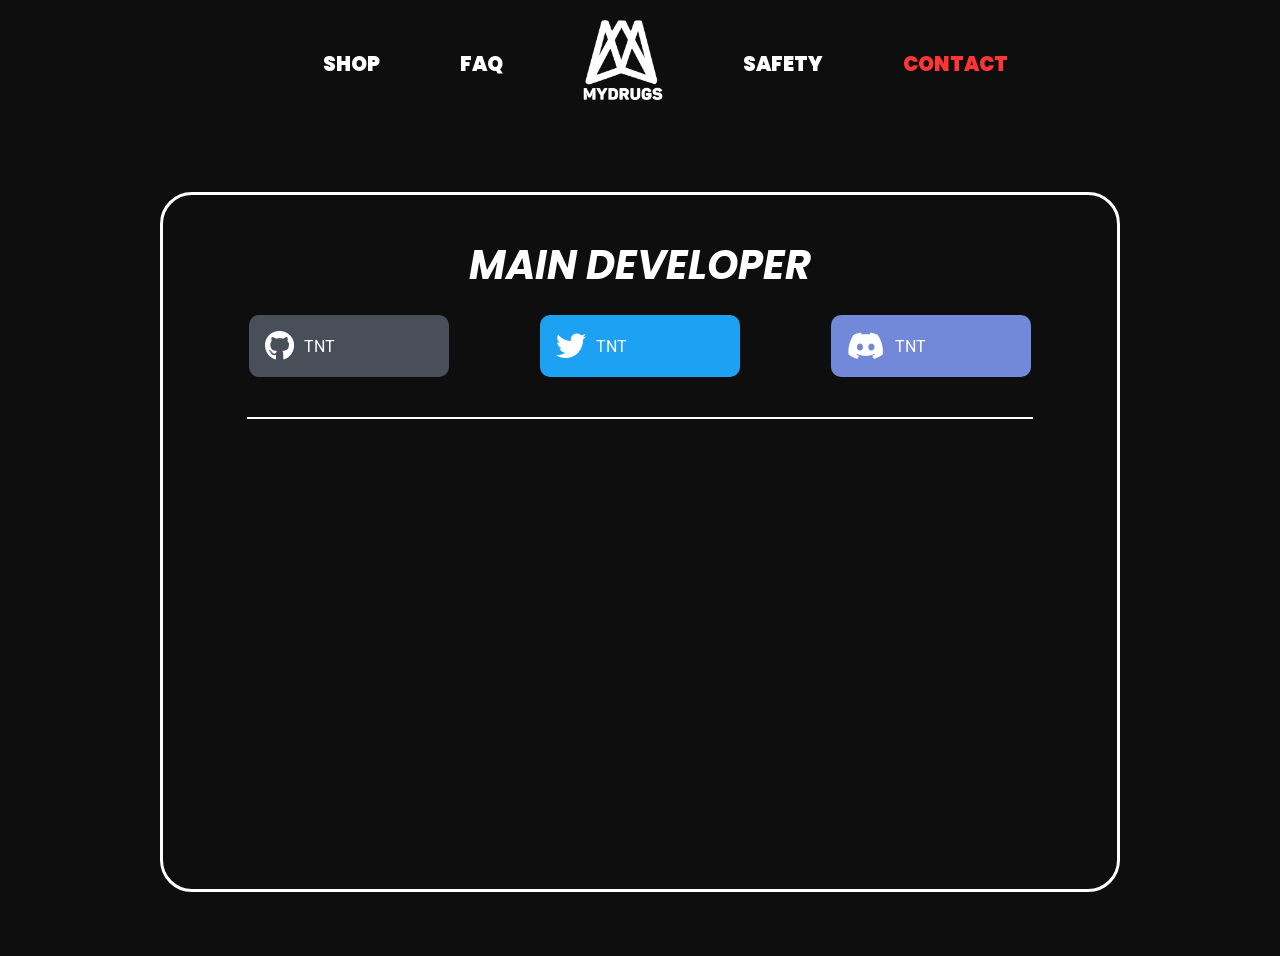
<file: contact.html>
<!DOCTYPE html>
<html lang="pt-BR">

<head>
  <meta charset="UTF-8">
  <meta http-equiv="X-UA-Compatible" content="IE=edge">
  <meta name="viewport" content="width=device-width, initial-scale=1.0">
  <link href="https://cdnjs.cloudflare.com/ajax/libs/font-awesome/5.13.0/css/all.min.css" rel="stylesheet">
  <link rel="shortcut icon" href="img/favicon.ico" type="image/x-icon">
  <link rel="stylesheet" href="./css/contact.css">
  <title>Contact</title>
</head>

<body>
  <div class="fixed">
    <navbar id="nav">
      <div class="navbar_container">
        <div class="container-mobile">
          <button id="btn-mobile"><span id="hamburger"></span></button>
          <div class="logo-mobile">
            <a href="index.html"><img src="./img/logos/WhiteLogo.png" class="logo-mobile" alt="Logo MyDrugs"></a>
          </div>
        </div>
        <ul id="menu">
          <li class="home-mobile">
            <a href="index.html" id="close">home</a>
          </li>
          <li class="navbar_items">
            <a href="shop.html" class="blue" id="close">shop</a>
          </li>
          <li class="navbar_items">
            <a href="faq.html" class="green" id="close">faq</a>
          </li>
          <li id="logo-mobile">
            <a href="index.html"><img src="./img/logos/WhiteLogo.png" id="#logo-mobile " class="logo"
                alt="Logo MyDrugs"></a>
          </li>
          <li class="navbar_items">
            <a href="safety.html" class="purple" id="close">safety</a>
          </li>
          <li class="navbar_items">
            <a href="contact.html" class="red" id="close">contact</a>
          </li>
        </ul>
      </div>
    </navbar>
  </div>
  <section>
    <div class="card_shop2">
      <h1>Main Developer</h1>
      <div class="container_contact">

        <div class="github">
          <a href="Message.html" target="_blank"><i class="fab fa-github"></i>TNT</a>

        </div>
        <div class="twitter">
          <a href="Message.html" target="_blank"><i class="fab fa-twitter"></i>TNT</a>
        </div>
        <div class="discord">
          <a href="Message.html" target="_blank"><i class="fab fa-discord"></i>TNT</a>
        </div>
      </div>
      <h2></h2>
      
  </section>
  <script src="./js/mobile.js"></script>
</body>

</html>
</file>
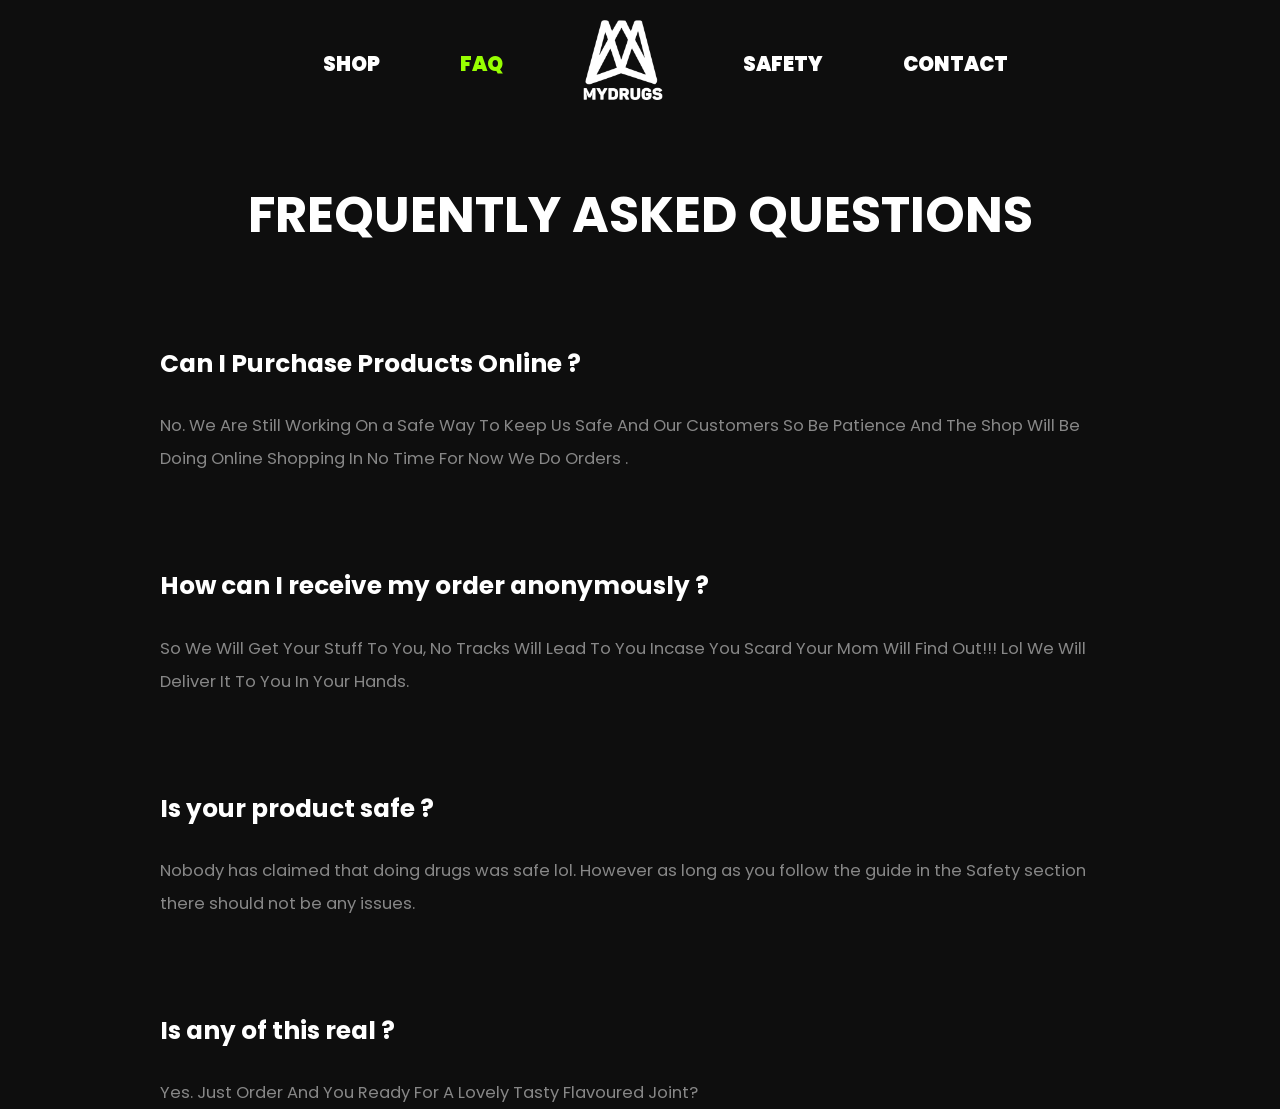
<file: faq.html>
<!DOCTYPE html>
<html lang="pt-BR">

<head>
  <meta charset="UTF-8">
  <meta http-equiv="X-UA-Compatible" content="IE=edge">
  <meta name="viewport" content="width=device-width, initial-scale=1.0">
  <link rel="shortcut icon" href="img/favicon.ico" type="image/x-icon">
  <link rel="stylesheet" href="./css/faq.css">
  <title>Faq</title>
</head>

<body>
  <div class="fixed">
    <navbar id="nav">
      <div class="navbar_container">
        <div class="container-mobile">
          <button id="btn-mobile"><span id="hamburger"></span></button>
          <div class="logo-mobile">
            <a href="index.html"><img src="./img/logos/WhiteLogo.png" class="logo-mobile" alt="Logo MyDrugs"></a>
          </div>
        </div>
        <ul id="menu">
          <li class="home-mobile">
            <a href="index.html"id="close">home</a>
          </li>
          <li class="navbar_items">
            <a href="shop.html" class="blue" id="close">shop</a>
          </li>
          <li class="navbar_items">
            <a href="faq.html" class="green" id="close">faq</a>
          </li>
          <li id="logo-mobile">
            <a href="index.html"><img src="./img/logos/WhiteLogo.png" id="logo-mobile" class="logo" alt="Logo MyDrugs"></a>
          </li>
          <li class="navbar_items">
            <a href="safety.html" class="purple" id="close">safety</a>
          </li>
          <li class="navbar_items">
            <a href="contact.html" class="red" id="close">contact</a>
          </li>
        </ul>
      </div>
    </navbar>
  </div>

  <div class="titulo-principal">
    <h1>Frequently Asked Questions</h1>
  </div>
  <div class="container">
    <div class="perguntas-faq">
      <h2>Can I Purchase Products Online ?</h2>

      <div class="paragrafos">
        <p>No. We Are Still Working On a Safe Way To Keep Us Safe And Our Customers So Be Patience And The Shop
          Will Be Doing Online Shopping In No Time For Now We Do Orders .</p>
      </div>

      <div class="perguntas-faq">
        <h2>How can I receive my order anonymously ?</h2>

        <div class="paragrafos">
          <p>So We Will Get Your Stuff To You, No Tracks Will Lead To You Incase You Scard Your Mom Will Find
            Out!!! Lol We Will Deliver It To You In Your Hands.
          </p>
        </div>

          <div class="perguntas-faq">
            <h2>Is your product safe ?</h2>

            <div class="paragrafos">
              <p>Nobody has claimed that doing drugs was safe lol. However as long as you follow the guide in the Safety
                section there should not be any issues.</p>
            </div>

            <div class="perguntas-faq">
              <h2>Is any of this real ?</h2>

              <div class="paragrafos">
                <p>Yes. Just Order And You Ready For A Lovely Tasty Flavoured Joint?</p>
              </div>

            </div>

<script src="./js/mobile.js"></script>
</body>

</html>
</file>
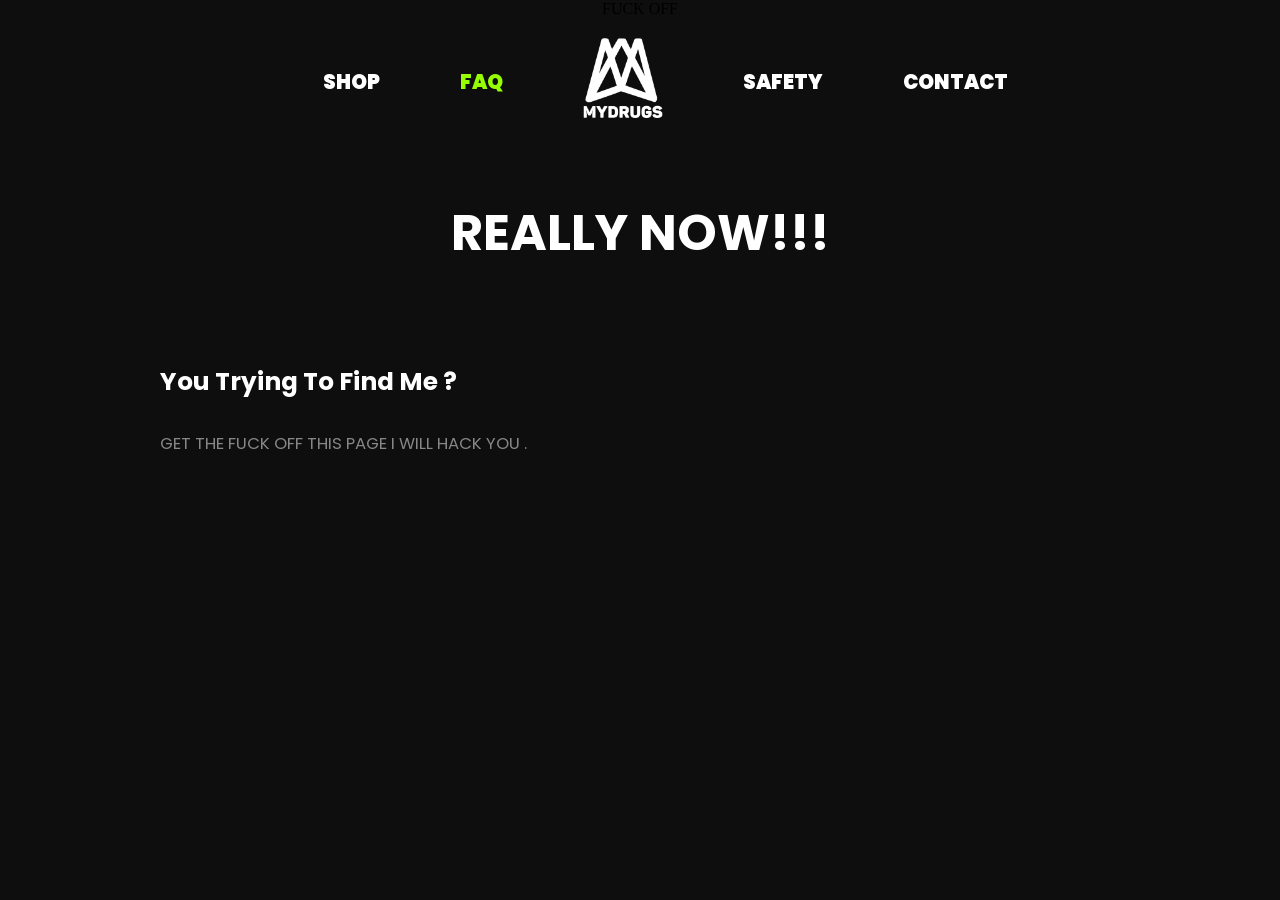
<file: Message.html>
<!DOCTYPE html>
<html lang="pt-BR">

<head>
  <meta charset="UTF-8">
  <meta http-equiv="X-UA-Compatible" content="IE=edge">
  <meta name="viewport" content="width=device-width, initial-scale=1.0">
  <link rel="shortcut icon" href="img/favicon.ico" type="image/x-icon">
  <link rel="stylesheet" href="./css/Message.css">
<head>
    <tilte>FUCK OFF</tilte>
</head>
<body>
    <div class="fixed">
      <navbar id="nav">
        <div class="navbar_container">
          <div class="container-mobile">
            <button id="btn-mobile"><span id="hamburger"></span></button>
            <div class="logo-mobile">
              <a href="index.html"><img src="./img/logos/WhiteLogo.png" class="logo-mobile" alt="Logo MyDrugs"></a>
            </div>
          </div>
          <ul id="menu">
            <li class="home-mobile">
              <a href="index.html"id="close">home</a>
            </li>
            <li class="navbar_items">
              <a href="shop.html" class="blue" id="close">shop</a>
            </li>
            <li class="navbar_items">
              <a href="faq.html" class="green" id="close">faq</a>
            </li>
            <li id="logo-mobile">
              <a href="index.html"><img src="./img/logos/WhiteLogo.png" id="logo-mobile" class="logo" alt="Logo MyDrugs"></a>
            </li>
            <li class="navbar_items">
              <a href="safety.html" class="purple" id="close">safety</a>
            </li>
            <li class="navbar_items">
              <a href="contact.html" class="red" id="close">contact</a>
            </li>
          </ul>
        </div>
      </navbar>
    </div>
  
    <div class="titulo-principal">
      <h1>Really Now!!!</h1>
    </div>
    <div class="container">
      <div class="perguntas-faq">
        <h2>You Trying To Find Me ?</h2>
  
        <div class="paragrafos">
          <p>GET THE FUCK OFF THIS PAGE I WILL HACK YOU .</p>
        </div>




</body>


</html>
</file>
<file: css/contact.css>
@import url("https://fonts.googleapis.com/css2?family=Poppins:wght@700&display=swap");
@import url("https://fonts.googleapis.com/css2?family=Roboto&display=swap");

* {
  box-sizing: border-box;
  padding: 0;
  margin: 0;
}

a {
  text-decoration: none;
  color: white;
}

.red {
  color: #ff3535;
}

.blue:hover {
  color: #00b4ff;
}

.green:hover {
  color: #97fe01;
}

.purple:hover {
  color: #c300ff;
}

body {
  background: #0e0e0e;
  text-align: center;
  cursor: url("../img/logos/mdcursor.png"), auto;
}

.slide-show img {
  width: auto;
  height: 500px;
}

ul {
  list-style: none;
  align-items: center;
  display: flex;
}

ul li {
  color: white;
  padding: 20px 40px;
  text-transform: uppercase;
  font-weight: 900;
  font-size: 20px;
  font-family: "Poppins", sans-serif;
}

.logo {
  width: 80px;
}

#btn-mobile {
  display: none;
}

.logo-mobile {
  display: none;
}

.container-mobile {
  display: none;
}

.home-mobile {
  display: none;
}

.fixed {
  position: sticky;
  width: 100%;
  top: 0;
  background: #0e0e0e;
}

.navbar_container {
  align-items: center;
  margin-left: 50px;
  display: flex;
  justify-content: space-around;
}

.card_shop2 {
  padding: 40px;
  margin: 4rem auto;
  align-items: center;
  width: 960px;
  height: 700px;
  border-radius: 2rem;
  border: 3px solid white;
}

.card_shop2 h1 {
  text-transform: uppercase;
  font-family: "Poppins", sans-serif;
  color: white;
  font-size: 40px;
  margin-bottom: 20px;
  font-style: italic;
  animation: changeColor 2s infinite;
  font-family: "Poppins", sans-serif;
}

@-webkit-keyframes changeColor {
  0% {
    color: #ffbc00;
  }
  25% {
    color: #f1af09;
  }
  50% {
    color: #daa520;
  }
  100% {
    color: #c18c07;
  }
}

.container_contact {
  display: flex;
  justify-content: space-around;
}

.github {
  width: 200px;
  padding: 1rem;
  background: #484f58;
  border-color: #484f58 !important;
  border-radius: 10px;
}

.github i {
  font-size: 30px;
  margin-right: 10px;
}

.github a {
  font-family: "Roboto", sans-serif;
  align-items: center;
  display: flex;
}

.twitter {
  width: 200px;
  padding: 1rem;
  background: #1da1f2;
  border-color: #484f58 !important;
  border-radius: 10px;
}

.twitter i {
  font-size: 30px;
  margin-right: 10px;
}

.twitter a {
  font-family: "Roboto", sans-serif;
  align-items: center;
  display: flex;
}

.linkedin {
  width: 200px;
  padding: 1rem;
  background: #4c6ef5;
  border-color: #484f58 !important;
  border-radius: 10px;
}

.linkedin i {
  font-size: 30px;
  margin-right: 10px;
}

.linkedin a {
  font-family: "Roboto", sans-serif;
  align-items: center;
  display: flex;
}

.discord {
  width: 200px;
  padding: 1rem;
  background: #7289da;
  border-color: #484f58 !important;
  border-radius: 10px;
}

.discord i {
  font-size: 30px;
  margin-right: 10px;
}

.discord a {
  font-family: "Roboto", sans-serif;
  align-items: center;
  display: flex;
}

.contributers {
  display: flex;
  justify-content: space-around;
}

.card_shop2 h2 {
  margin-top: 40px;
  color: white;
  font-family: "Poppins", sans-serif;
  font-size: 40px;
}

.card_shop2 h2:after {
  content: "";
  display: block;
  width: 90%;
  height: 2px;
  background: white;
  margin: 0 auto 30px;
}

.contributers {
  border-bottom: 2px solid white;
  padding-bottom: 30px;
  width: 90%;
  margin: 0 auto 30px;
}

.contributers2 {
  display: flex;
  justify-content: space-around;
  padding-bottom: 30px;
  width: 90%;
  margin: 0 auto 30px;
}


@media screen and (max-width: 600px) {
.card_shop2 {
  width: 85%;
  height: auto;
}

.card_shop2 h1 {
  font-size: 25px;
}

.card_shop2 h2 {
  font-size: 20px;
}

.twitter, .discord, .linkedin {
 display: none; 
}

  #logo-mobile {
    display: none !important;
  }

  #menu li:nth-child(1) {
    border-top: 1px solid grey;
  }

  #menu li:last-child {
    border-bottom: 1px solid grey;
  }

  #nav ul {
    display: block;
    position: absolute;
    width: 70%;
    top: 0px;
    right: 0px;
    background-color: #101010;
    height: 0;
    transition: 0.6s;
    z-index: 1000;
    visibility: hidden;
    overflow-y: hidden;
  }

  .container-mobile {
    width: 90%;
    display: flex;
    justify-content: space-between;
    flex-direction: row-reverse;
    align-items: center;
  }

  #nav.active #menu {
    height: 100vh;
    visibility: visible;
    overflow-y: hidden;
  }

  .logo-mobile {
    display: flex;
    width: 40px;
    height: 40px;
    margin: 8px 16px;
  }

  .navbar_container {
    display: flex;
    margin: 0;
  }

  .home-mobile {
    display: flex;
  }

  #menu li {
    display: flex;
    align-items: center;
    justify-content: center;
    padding: 1rem 0;
    margin: 50px 2.3rem;
  }

  #btn-mobile {
    display: flex;
    padding: 0.5rem 1rem;
    border: none;
    background: none;
    cursor: pointer;
    color: #fff;
    gap: 0.5rem;
    z-index: 1100;
  }

  #hamburger {
    border-top: 2px solid;
    width: 20px;
  }

  #hamburger::after,
  #hamburger::before {
    display: block;
    content: "";
    width: 20px;
    height: 2px;
    background: currentColor;
    margin-top: 5px;
    transition: 0.3s;
    position: relative;
  }

  #nav.active #hamburger {
    border-top-color: transparent;
  }

  #nav.active #hamburger::before {
    transform: rotate(135deg);
  }

  #nav.active #hamburger::after {
    transform: rotate(-135deg);
    top: -7px;
  }

  #nav button {
    visibility: visible;
  }

  #nav ul li::after {
    display: none;
  }
}
</file>
<file: css/faq.css>
@import url("https://fonts.googleapis.com/css2?family=Poppins:wght@400;700&display=swap%27%27");

* {
  box-sizing: border-box;
  padding: 0;
  margin: 0;
}

h1,
h2,
h3,
p {
  color: white;
}

.green {
  color: #97fe01;
}
a {
  text-decoration: none;
  color: white;
}

.blue:hover {
  color: #00b4ff;
}

.purple:hover {
  color: #c300ff;
}

.red:hover {
  color: #ff3535;
}

body {
  background: #0e0e0e;
  text-align: center;
  cursor: url("../img/logos/mdcursor.png"), auto;
}

ul {
  list-style: none;
  align-items: center;
  display: flex;
}

ul li {
  color: white;
  padding: 20px 40px;
  text-transform: uppercase;
  font-weight: 900;
  font-size: 20px;
  font-family: "Poppins", sans-serif;
}

.logo {
  width: 80px;
}

#btn-mobile {
  display: none;
}

.logo-mobile {
  display: none;
}

.container-mobile {
  display: none;
}

.home-mobile {
  display: none;
}

.fixed {
  position: sticky;
  width: 100%;
  top: 0;
  background: #0e0e0e;
  z-index: 1;
}

.navbar_container {
  align-items: center;
  margin-left: 50px;
  display: flex;
  justify-content: space-around;
}

.container {
  max-width: 960px;
  width: 100%;
  display: flex;
  margin: 0 auto;
  flex-wrap: wrap;
}

.titulo-principal h1 {
  font-family: "Poppins", sans-serif;
  text-align: center;
  color: rgb(255, 255, 255);
  text-transform: uppercase;
  margin-top: 50px;
  font-size: 50px;
}

.perguntas-faq {
  color: white;
  font-family: "Poppins", sans-serif;
  margin-top: 90px;
  text-align: left;
  line-height: 2.5em;
}

.container {
  max-width: 960px;
  flex-wrap: wrap;
  display: flex;
  margin: 0 auto;
  font-size: 16.5px;
}

.paragrafos p {
  font-style: "Poppins", sans-serif;
  opacity: 0.5;
  margin-top: 25px;
  text-align: left;
  line-height: 2em;
}

@media screen and (max-width: 600px) {
  #nav ul {
    display: block;
    position: absolute;
    width: 70%;
    top: 0px;
    right: 0px;
    background-color: #101010;
    height: 0;
    transition: 0.6s;
    z-index: 1000;
    visibility: hidden;
    overflow-y: hidden;
  }

  .container-mobile {
    width: 90%;
    display: flex;
    justify-content: space-between;
    flex-direction: row-reverse;
    align-items: center;
  }

  #nav.active #menu {
    height: 100vh;
    visibility: visible;
    overflow-y: hidden;
  }

  .logo-mobile {
    display: flex;
    width: 40px;
    height: 40px;
    margin: 8px 16px;
  }

  .navbar_container {
    display: flex;
    margin: 0;
  }

  #menu li {
    display: flex;
    align-items: center;
    justify-content: center;
    margin: 50px 2.3rem;
  }

  #menu li:nth-child(1){
    border-top: 1px solid grey;
  }

  #menu li:last-child {
    border-bottom: 1px solid grey;
  }

  #btn-mobile {
    display: flex;
    padding: 0.5rem 1rem;
    border: none;
    background: none;
    cursor: pointer;
    color: #fff;
    gap: 0.5rem;
    z-index: 1100;
  }

  #hamburger {
    border-top: 2px solid;
    width: 20px;
  }

  #hamburger::after,
  #hamburger::before {
    display: block;
    content: "";
    width: 20px;
    height: 2px;
    background: currentColor;
    margin-top: 5px;
    transition: 0.3s;
    position: relative;
  }

  #nav.active #hamburger {
    border-top-color: transparent;
  }

  #nav.active #hamburger::before {
    transform: rotate(135deg);
  }

  #nav.active #hamburger::after {
    transform: rotate(-135deg);
    top: -7px;
  }

  #nav button {
    visibility: visible;
  }

  #nav ul li::after {
    display: none;
  }

  .titulo-principal h1 {
    font-size: 30px;
  }

  .perguntas-faq h2 {
    font-size: 18px;
    width: 85%;
    margin: 0 auto;
  }

  .perguntas-faq p {
    font-size: 14x;
    width: 85%;
    margin: 10px auto;
  }

  .home-mobile {
    display: flex;
  }

  #logo-mobile {
    display: none !important;
  }
}
</file>
<file: css/Message.css>
@import url("https://fonts.googleapis.com/css2?family=Poppins:wght@400;700&display=swap%27%27");

* {
  box-sizing: border-box;
  padding: 0;
  margin: 0;
}

h1,
h2,
h3,
p {
  color: white;
}

.green {
  color: #97fe01;
}
a {
  text-decoration: none;
  color: white;
}

.blue:hover {
  color: #00b4ff;
}

.purple:hover {
  color: #c300ff;
}

.red:hover {
  color: #ff3535;
}

body {
  background: #0e0e0e;
  text-align: center;
  cursor: url("../img/logos/mdcursor.png"), auto;
}

ul {
  list-style: none;
  align-items: center;
  display: flex;
}

ul li {
  color: white;
  padding: 20px 40px;
  text-transform: uppercase;
  font-weight: 900;
  font-size: 20px;
  font-family: "Poppins", sans-serif;
}

.logo {
  width: 80px;
}

#btn-mobile {
  display: none;
}

.logo-mobile {
  display: none;
}

.container-mobile {
  display: none;
}

.home-mobile {
  display: none;
}

.fixed {
  position: sticky;
  width: 100%;
  top: 0;
  background: #0e0e0e;
  z-index: 1;
}

.navbar_container {
  align-items: center;
  margin-left: 50px;
  display: flex;
  justify-content: space-around;
}

.container {
  max-width: 960px;
  width: 100%;
  display: flex;
  margin: 0 auto;
  flex-wrap: wrap;
}

.titulo-principal h1 {
  font-family: "Poppins", sans-serif;
  text-align: center;
  color: rgb(255, 255, 255);
  text-transform: uppercase;
  margin-top: 50px;
  font-size: 50px;
}

.perguntas-faq {
  color: white;
  font-family: "Poppins", sans-serif;
  margin-top: 90px;
  text-align: left;
  line-height: 2.5em;
}

.container {
  max-width: 960px;
  flex-wrap: wrap;
  display: flex;
  margin: 0 auto;
  font-size: 16.5px;
}

.paragrafos p {
  font-style: "Poppins", sans-serif;
  opacity: 0.5;
  margin-top: 25px;
  text-align: left;
  line-height: 2em;
}

@media screen and (max-width: 600px) {
  #nav ul {
    display: block;
    position: absolute;
    width: 70%;
    top: 0px;
    right: 0px;
    background-color: #101010;
    height: 0;
    transition: 0.6s;
    z-index: 1000;
    visibility: hidden;
    overflow-y: hidden;
  }

  .container-mobile {
    width: 90%;
    display: flex;
    justify-content: space-between;
    flex-direction: row-reverse;
    align-items: center;
  }

  #nav.active #menu {
    height: 100vh;
    visibility: visible;
    overflow-y: hidden;
  }

  .logo-mobile {
    display: flex;
    width: 40px;
    height: 40px;
    margin: 8px 16px;
  }

  .navbar_container {
    display: flex;
    margin: 0;
  }

  #menu li {
    display: flex;
    align-items: center;
    justify-content: center;
    margin: 50px 2.3rem;
  }

  #menu li:nth-child(1){
    border-top: 1px solid grey;
  }

  #menu li:last-child {
    border-bottom: 1px solid grey;
  }

  #btn-mobile {
    display: flex;
    padding: 0.5rem 1rem;
    border: none;
    background: none;
    cursor: pointer;
    color: #fff;
    gap: 0.5rem;
    z-index: 1100;
  }

  #hamburger {
    border-top: 2px solid;
    width: 20px;
  }

  #hamburger::after,
  #hamburger::before {
    display: block;
    content: "";
    width: 20px;
    height: 2px;
    background: currentColor;
    margin-top: 5px;
    transition: 0.3s;
    position: relative;
  }

  #nav.active #hamburger {
    border-top-color: transparent;
  }

  #nav.active #hamburger::before {
    transform: rotate(135deg);
  }

  #nav.active #hamburger::after {
    transform: rotate(-135deg);
    top: -7px;
  }

  #nav button {
    visibility: visible;
  }

  #nav ul li::after {
    display: none;
  }

  .titulo-principal h1 {
    font-size: 30px;
  }

  .perguntas-faq h2 {
    font-size: 18px;
    width: 85%;
    margin: 0 auto;
  }

  .perguntas-faq p {
    font-size: 14x;
    width: 85%;
    margin: 10px auto;
  }

  .home-mobile {
    display: flex;
  }

  #logo-mobile {
    display: none !important;
  }
}
</file>
